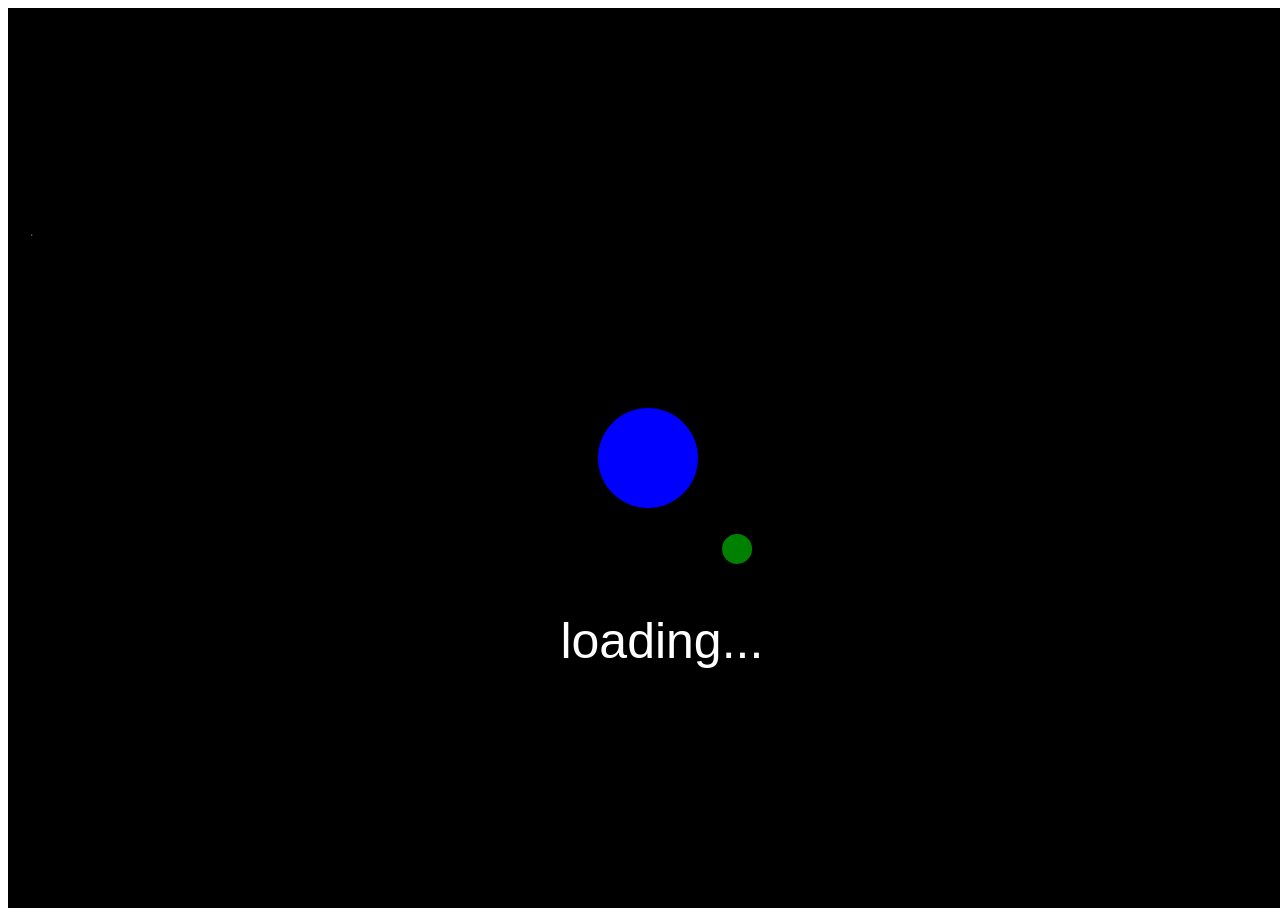
<file: index.html>
<!DOCTYPE html><html lang="en"><head>
    <script src="p5.js"></script>
    <script src="p5.sound.min.js"></script>
    <!--<link rel="stylesheet" type="text/css" href="style.css">-->
    <meta charset="utf-8">
    <title>Solar View</title>
    <link rel = "icon" href = 
    "./assets/solar view.png" 
            type = "image/x-icon">

  </head>
  <body>
      <!--<h1>solar veiw has been moved to <a herf="www.Lawtrostudios.com/solar-veiw">www.Lawtrostudios.com/solar-veiw</a></h1>>-->
      <script src="sketch.js"></script
</body></html>
</file>
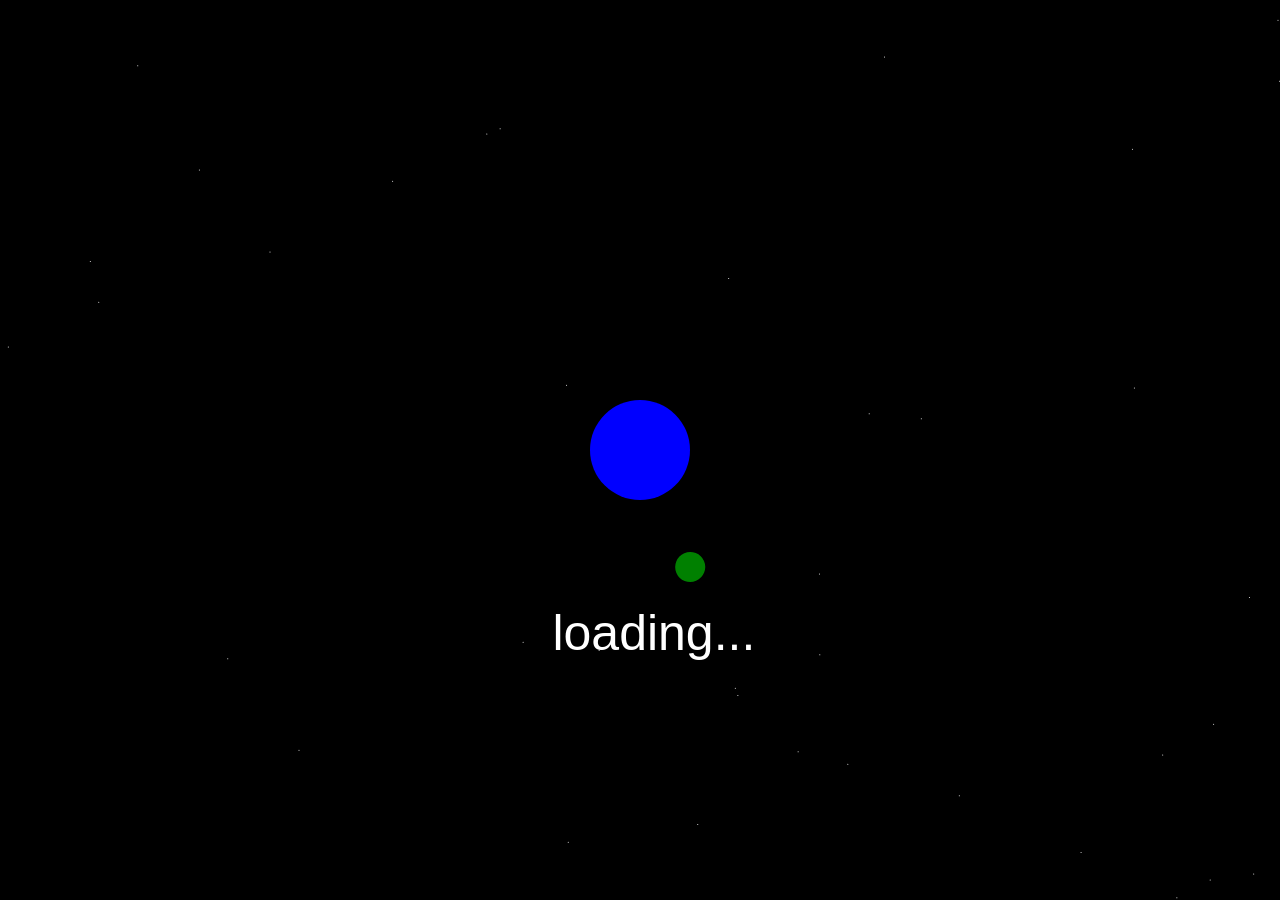
<file: 0.42/index.html>
<!DOCTYPE html><html lang="en"><head>
    <script src="p5.js"></script>
    <script src="p5.sound.min.js"></script>
    <link rel="stylesheet" type="text/css" href="style.css">
    <meta charset="utf-8">
    <title>Solar View</title>
    <link rel = "icon" href = 
    "./assets/solar view.png" 
            type = "image/x-icon">

  </head>
  <body>
    <script src="sketch.js"></script>
</body></html>
</file>
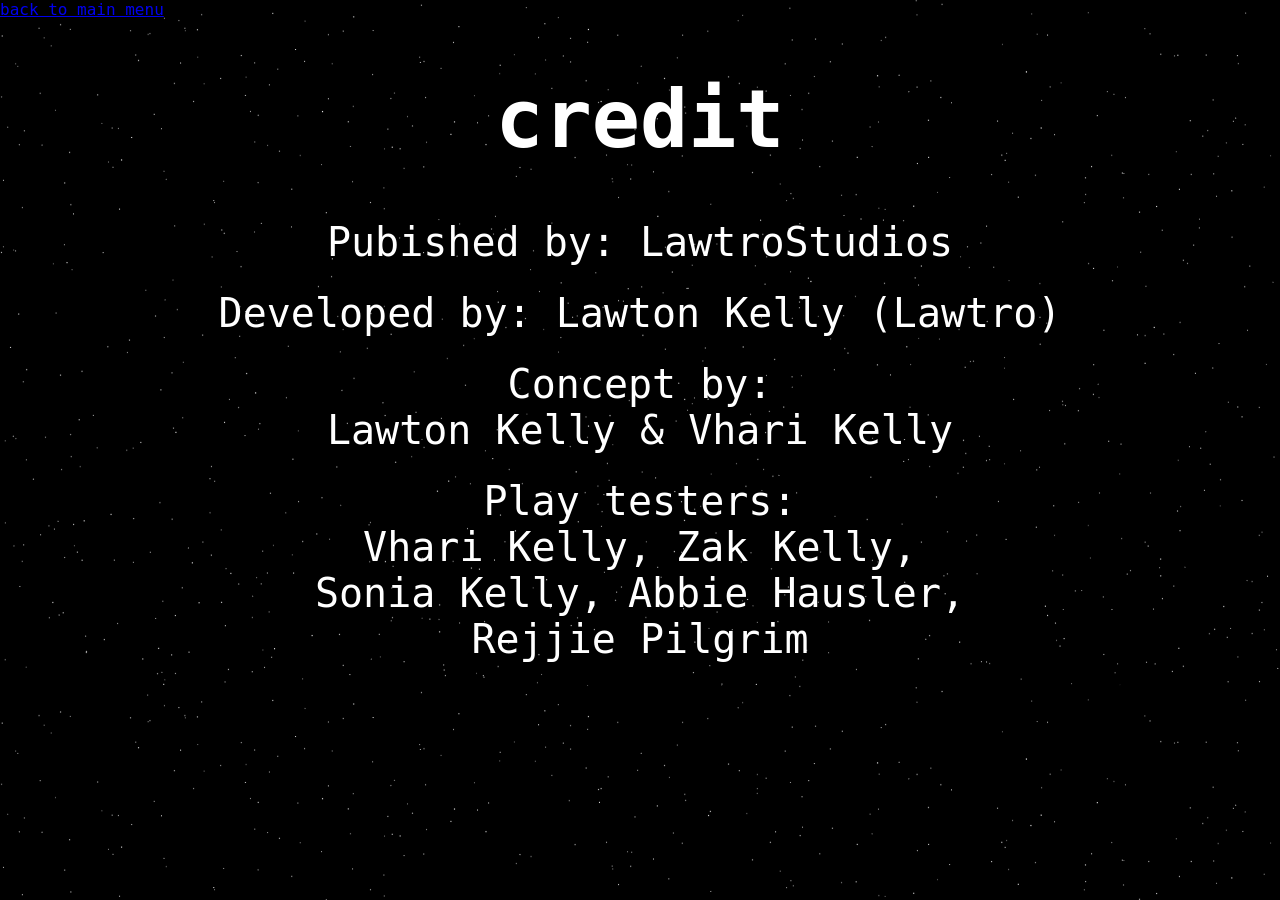
<file: credits.html>
<!DOCTYPE html><html lang="en"><head>
    <link rel="stylesheet" type="text/css" href="style.css">
    <title>Solar View</title>
    <link rel = "icon" href = 
    "./assets/solar view.png" 
            type = "image/x-icon">

  </head>
  <body>
    <body>
    <a href="https://lawtro37.github.io/solar-view/">back to main menu</a>
    <div class="banner">
        <div class="FactsTitle">
            <div class="font">
                <h1>
                    credit
                </h1>
                    <div class="seperator">
                    Pubished by: LawtroStudios<br>
                    </div>
                    <div class="seperator">
                    Developed by: Lawton Kelly (Lawtro)<br>
                    </div>
                    <div class="seperator">
                    Concept by: <br> Lawton Kelly & Vhari Kelly<br>
                    </div>
                    <div class="seperator">
                    Play testers: <br> Vhari Kelly, Zak Kelly, <br> Sonia Kelly, Abbie Hausler, <br> Rejjie Pilgrim
                    </div>
    </div></div></div>
</body></html>
</file>
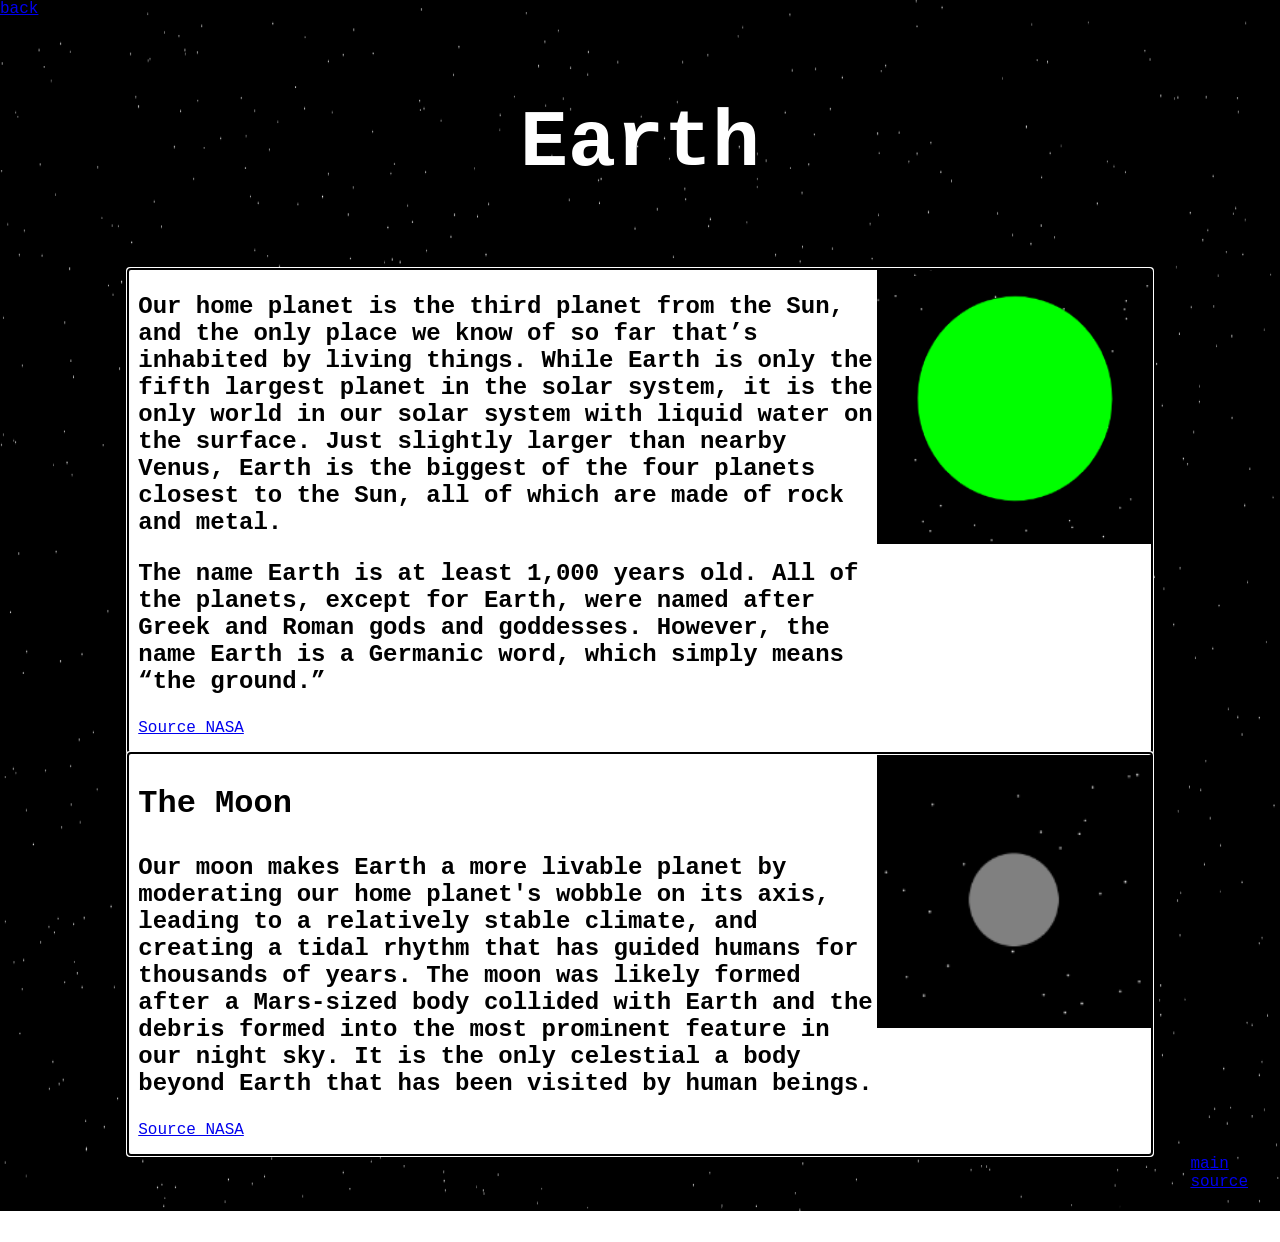
<file: Earth.html>
<!DOCTYPE html><html lang="en">
   <head>
    <link rel="stylesheet" type="text/css" href="style.css">
    <meta charset="utf-8">
    <title>Solar View</title>
    <link rel = "icon" href = 
    "./assets/solar view.png" 
            type = "image/x-icon">
  </head>
<body>
    <a href="https://lawtro37.github.io/solar-view/Facts.html">back </a>
    <div class="FactsTitle">
        <div class="font">
        <h1><p>Earth</p></h1>
        </div></div>
        <div class="facts">
            <div class="fact">
                <h2>
            <p>Our home planet is the third planet from the Sun, and the only place we know of so far that&rsquo;s inhabited by living things. While Earth is only the fifth largest planet in the solar system, it is the only world in our solar system with liquid water on the surface. Just slightly larger than nearby Venus, Earth is the biggest of the four planets closest to the Sun, all of which are made of rock and metal.</p>
            <p>The name Earth is at least 1,000 years old. All of the planets, except for Earth, were named after Greek and Roman gods and goddesses. However, the name Earth is a Germanic word, which simply means “the ground.”</p>
            </h2>
            <a href="https://solarsystem.nasa.gov/planets/earth/overview/"><p>Source NASA</p></a>
        </div>
        <img src="./assets/earth.png" width=275 height=275/>
</div>
    </div>
            <div class="facts">
            <div class="fact">
            <h1><p>The Moon</p></h1>
            <h2>
            <p>Our moon makes Earth a more livable planet by moderating our home planet's wobble on its axis, leading to a relatively stable climate, and creating a tidal rhythm that has guided humans for thousands of years. The moon was likely formed after a Mars-sized body collided with Earth and the debris formed into the most prominent feature in our night sky. It is the only celestial a body beyond Earth that has been visited by human beings.</p>
            </h2>
            <a href="https://www.nasa.gov/moon"><p>Source NASA</p></a>
        </div>
        <img src="./assets/moon.png" width=275 height=275/>
</div>
<div class="right">
    <a href="https://solarsystem.nasa.gov/">main source</a></div>
</body></html>
</file>
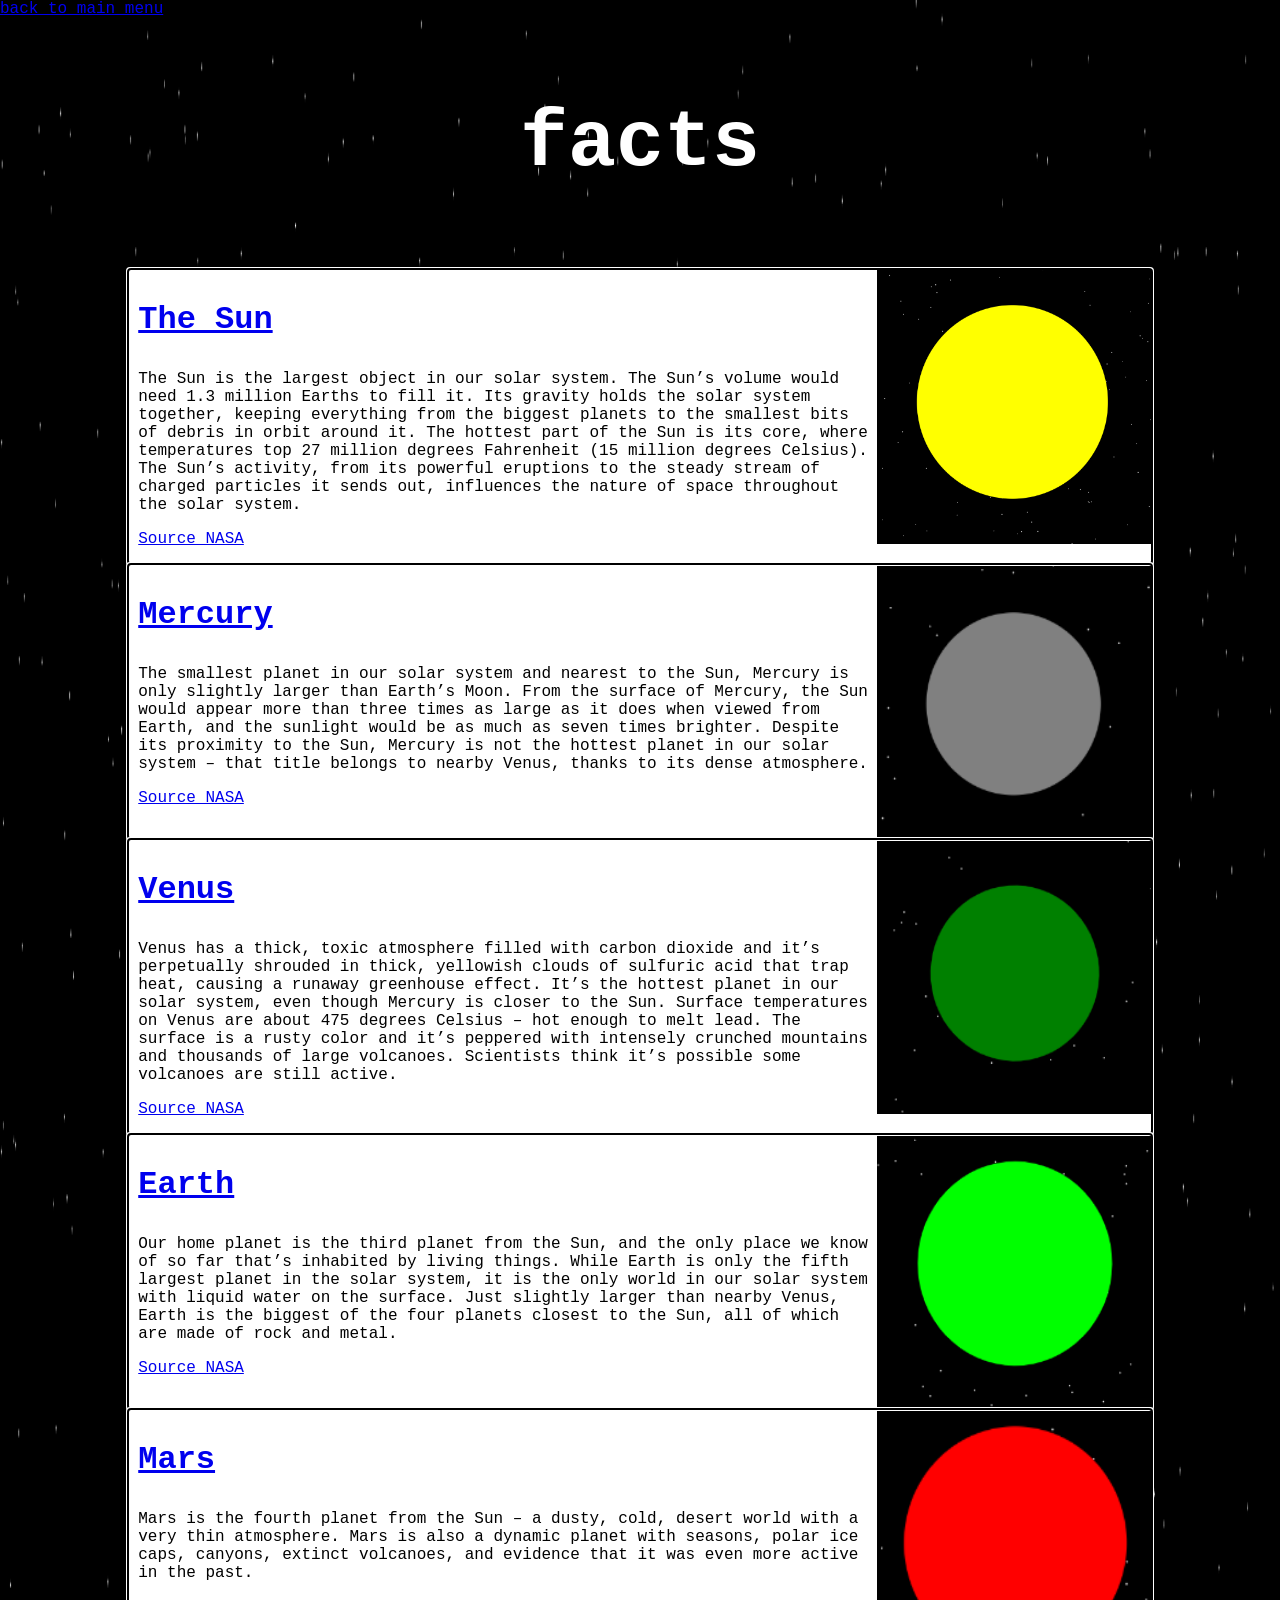
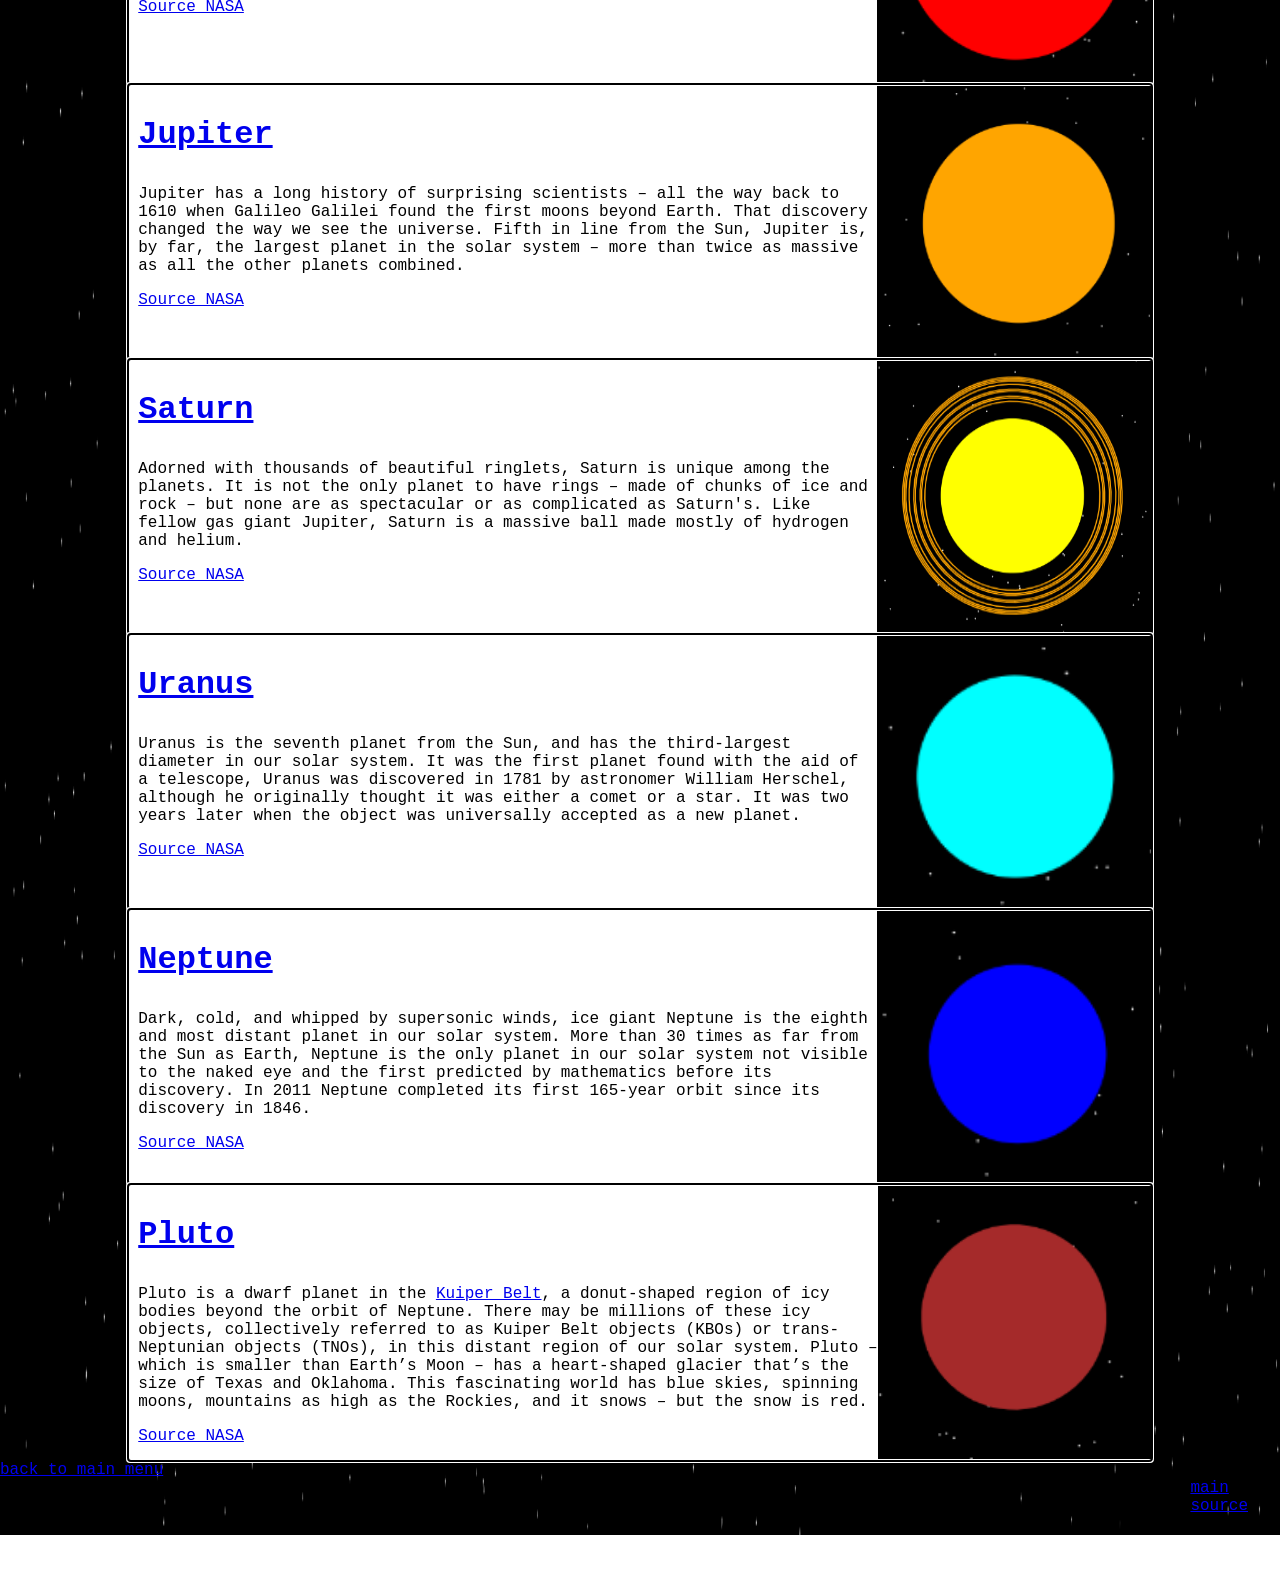
<file: Facts.html>
<!DOCTYPE html>
   <head>
    <link rel="stylesheet" type="text/css" href="style.css">
    <meta charset="utf-8">
    <title>Solar View</title>
    <link rel = "icon" href = 
    "./assets/solar view.png" 
            type = "image/x-icon">
  </head>
  <body>
    <a href="https://lawtro37.github.io/solar-view/">back to main menu</a>
    <div class="banner">
    <div class="FactsTitle">
    <div class="font">
    <h1><p>facts</p></h1>
    </div></div>
        <div class="facts">
            <div class="fact">
                <h1><p><a href="https://lawtro37.github.io/solar-view/Facts.html">The Sun</a></p></h1>
                <p>The Sun is the largest object in our solar system. The Sun&rsquo;s volume would need 1.3 million Earths to fill it. Its gravity holds the solar system together, keeping everything from the biggest planets to the smallest bits of debris in orbit around it. The hottest part of the Sun is its core, where temperatures top 27 million degrees Fahrenheit (15 million degrees Celsius). The Sun&rsquo;s activity, from its powerful eruptions to the steady stream of charged particles it sends out, influences the nature of space throughout the solar system.</p>
                <a href="https://solarsystem.nasa.gov/solar-system/sun/overview/"><p>Source NASA</p></a>
            </div>
            <img src="./assets/sun.png" width=275 height=275/>
    </div>
            <div class="facts">
            <div class="fact">
                <h1><p><a href="https://lawtro37.github.io/solar-view/Mercury.html">Mercury</a></p></h1>
                <p>The smallest planet in our solar system and nearest to the Sun, Mercury is only slightly larger than Earth&rsquo;s Moon. From the surface of Mercury, the Sun would appear more than three times as large as it does when viewed from Earth, and the sunlight would be as much as seven times brighter. Despite its proximity to the Sun, Mercury is not the hottest planet in our solar system &ndash; that title belongs to nearby Venus, thanks to its dense atmosphere.</p>
                <a href="https://solarsystem.nasa.gov/planets/mercury/overview/"><p>Source NASA</p></a>
            </div>
            <img src="./assets/mercury.png" width=275 height=275/>
    </div>
            <div class="facts">
            <div class="fact">
                <h1><p><a href="https://lawtro37.github.io/solar-view/Venus.html">Venus</a></p></h1>
                <p>Venus has a thick, toxic atmosphere filled with carbon dioxide and it&rsquo;s perpetually shrouded in thick, yellowish clouds of sulfuric acid that trap heat, causing a runaway greenhouse effect. It&rsquo;s the hottest planet in our solar system, even though Mercury is closer to the Sun. Surface temperatures on Venus are about 475 degrees Celsius &ndash; hot enough to melt lead. The surface is a rusty color and it&rsquo;s peppered with intensely crunched mountains and thousands of large volcanoes. Scientists think it&rsquo;s possible some volcanoes are still active.</p>
                <a href="https://solarsystem.nasa.gov/planets/venus/overview/"><p>Source NASA</p></a>
            </div>
            <img src="./assets/Venus.png" width=275 height=275/>
    </div>
                <div class="facts">
                <div class="fact">
                <h1><p><a href="https://lawtro37.github.io/solar-view/Earth.html">Earth</a></p></h1>
                <p>Our home planet is the third planet from the Sun, and the only place we know of so far that&rsquo;s inhabited by living things. While Earth is only the fifth largest planet in the solar system, it is the only world in our solar system with liquid water on the surface. Just slightly larger than nearby Venus, Earth is the biggest of the four planets closest to the Sun, all of which are made of rock and metal.</p>
                <a href="https://solarsystem.nasa.gov/planets/earth/overview/"><p>Source NASA</p></a>
            </div>
            <img src="./assets/earth.png" width=275 height=275/>
    </div>
        </div>
                <div class="facts">
                <div class="fact">
                <h1><p><a href="https://lawtro37.github.io/solar-view/mars.html">Mars</a></p></h1>
                <p>Mars is the fourth planet from the Sun – a dusty, cold, desert world with a very thin atmosphere. Mars is also a dynamic planet with seasons, polar ice caps, canyons, extinct volcanoes, and evidence that it was even more active in the past.</p>
                <a href="https://solarsystem.nasa.gov/planets/mars/overview/"><p>Source NASA</p></a>
            </div>
            <img src="./assets/mars.png" width=275 height=275/>
    </div>
        </div>
                <!--<div class="facts">
                <div class="fact">
                <h1><p>The Moon</p></h1>
                <p>Our moon makes Earth a more livable planet by moderating our home planet's wobble on its axis, leading to a relatively stable climate, and creating a tidal rhythm that has guided humans for thousands of years. The moon was likely formed after a Mars-sized body collided with Earth and the debris formed into the most prominent feature in our night sky. It is the only celestial a body beyond Earth that has been visited by human beings.</p>
                <a href="https://www.nasa.gov/moon"><p>Source NASA</p></a>
            </div>
            <img src="./assets/moon.png" width=275 height=275/>
    </div>
            </div>-->
                <div class="facts">
                <div class="fact">
                <h1><p><a href="https://lawtro37.github.io/solar-view/jupiter.html">Jupiter</a></p></h1>
                <p>Jupiter has a long history of surprising scientists &ndash; all the way back to 1610 when Galileo Galilei found the first moons beyond Earth. That discovery changed the way we see the universe. Fifth in line from the Sun, Jupiter is, by far, the largest planet in the solar system &ndash; more than twice as massive as all the other planets combined.</p>
                <a href="https://solarsystem.nasa.gov/planets/jupiter/overview/"><p>Source NASA</p></a>
            </div>
            <img src="./assets/Jupiter.png" width=275 height=275/>
    </div>
        </div>
            </div>
                <div class="facts">
                <div class="fact">
                <h1><p><a href="https://lawtro37.github.io/solar-view/Saturn.html">Saturn</a></p></h1>
                <p>Adorned with thousands of beautiful ringlets, Saturn is unique among the planets. It is not the only planet to have rings &ndash; made of chunks of ice and rock &ndash; but none are as spectacular or as complicated as Saturn&#39;s. Like fellow gas giant Jupiter, Saturn is a massive ball made mostly of hydrogen and helium.</p>
                <a href="https://solarsystem.nasa.gov/planets/saturn/overview/"><p>Source NASA</p></a>
            </div>
            <img src="./assets/saturn.png" width=275 height=275/>
    </div>
                <div class="facts">
                <div class="fact">
                <h1><p><a href="https://lawtro37.github.io/solar-view/Uranus.html">Uranus</a></p></h1>
                <p>Uranus is the seventh planet from the Sun, and has the third-largest diameter in our solar system. It was the first planet found with the aid of a telescope, Uranus was discovered in 1781 by astronomer William Herschel, although he originally thought it was either a comet or a star. It was two years later when the object was universally accepted as a new planet.</p>
                <a href="https://solarsystem.nasa.gov/planets/uranus/overview/"><p>Source NASA</p></a>
            </div>
            <img src="./assets/uranus.png" width=275 height=275/>
    </div>
                <div class="facts">
                <div class="fact">
                <h1><p><a href="https://lawtro37.github.io/solar-view/Neptune.html">Neptune</a></p></h1>
                <p>Dark, cold, and whipped by supersonic winds, ice giant Neptune is the eighth and most distant planet in our solar system. More than 30 times as far from the Sun as Earth, Neptune is the only planet in our solar system not visible to the naked eye and the first predicted by mathematics before its discovery. In 2011 Neptune completed its first 165-year orbit since its discovery in 1846.</p>
                <a href="https://solarsystem.nasa.gov/planets/neptune/overview/"><p>Source NASA</p></a>
            </div>
            <img src="./assets/neptune.png" width=275 height=275/>
    </div>
                <div class="facts">
                <div class="fact">
                <h1><p><a href="https://lawtro37.github.io/solar-view/pluto.html">Pluto</a></p></h1>
                <p>Pluto is a dwarf planet in the <a href="https://solarsystem.nasa.gov/solar-system/kuiper-belt/overview/">Kuiper Belt</a>, a donut-shaped region of icy bodies beyond the orbit of Neptune. There may be millions of these icy objects, collectively referred to as Kuiper Belt objects (KBOs) or trans-Neptunian objects (TNOs), in this distant region of our solar system. Pluto &ndash; which is smaller than Earth&rsquo;s Moon &ndash; has a heart-shaped glacier that&rsquo;s the size of Texas and Oklahoma. This fascinating world has blue skies, spinning moons, mountains as high as the Rockies, and it snows &ndash; but the snow is red.</p>
                <a href="https://solarsystem.nasa.gov/planets/dwarf-planets/pluto/overview/"><p>Source NASA</p></a>
            </div>
            <img src="./assets/pluto.png" width=275 height=275/>
    </div>
        <a href="https://lawtro37.github.io/solar-view/">back to main menu</a>
        <div class="right">
        <a href="https://solarsystem.nasa.gov/">main source</a>
    </div>
</body></html>
</file>
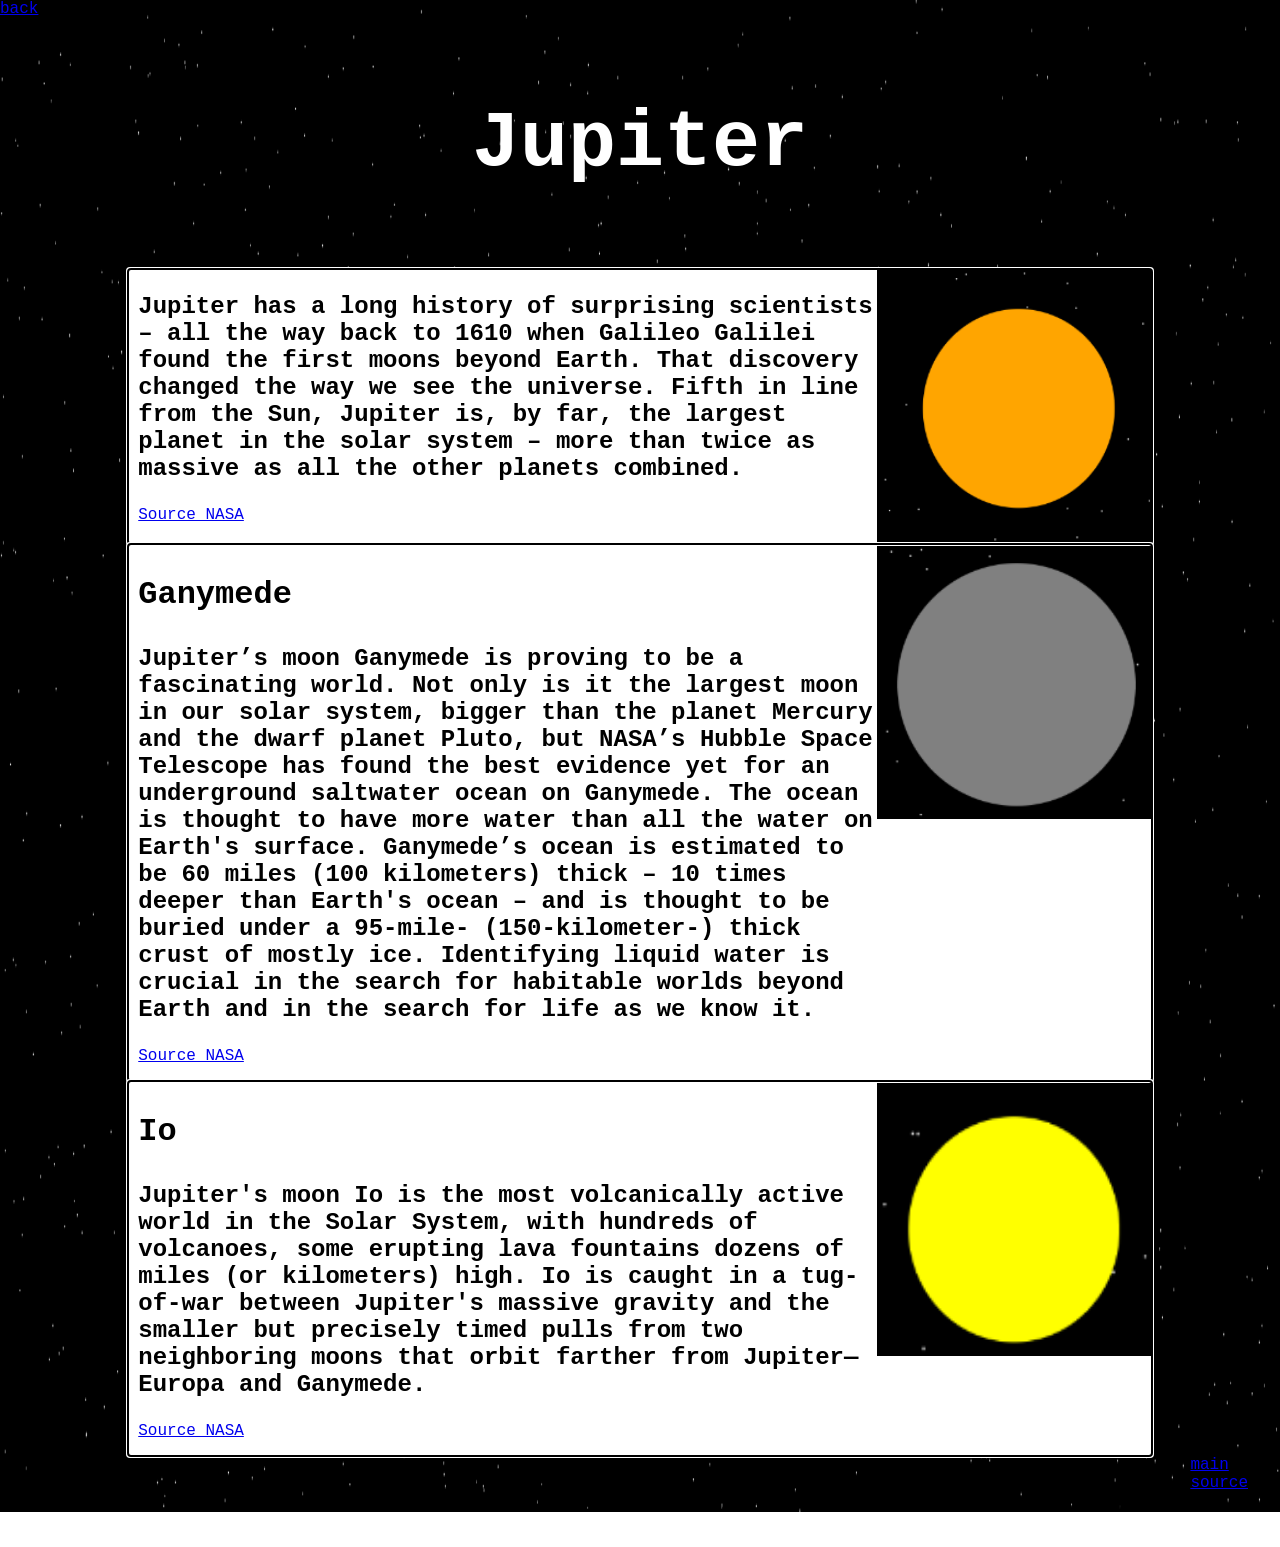
<file: jupeter.html>
<!DOCTYPE html><html lang="en">
   <head>
    <link rel="stylesheet" type="text/css" href="style.css">
    <meta charset="utf-8">
    <title>Solar View</title>
    <link rel = "icon" href = 
    "./assets/solar view.png" 
            type = "image/x-icon">
  </head>
<body>
    <a href="https://lawtro37.github.io/solar-view/Facts.html">back </a>
    <div class="FactsTitle">
        <div class="font">
        <h1><p>Jupiter</p></h1>
        </div></div>
            <div class="facts">
                <div class="fact">
                <h2><p>Jupiter has a long history of surprising scientists &ndash; all the way back to 1610 when Galileo Galilei found the first moons beyond Earth. That discovery changed the way we see the universe. Fifth in line from the Sun, Jupiter is, by far, the largest planet in the solar system &ndash; more than twice as massive as all the other planets combined.</p>
                </h2><a href="https://solarsystem.nasa.gov/planets/jupiter/overview/"><p>Source NASA</p></a>
            </div>
            <img src="./assets/Jupiter.png" width=275 height=275/>
    </div>
            <div class="facts">
            <div class="fact">
            <h1><p>Ganymede</p></h1>
            <h2>
            <p>Jupiter’s moon Ganymede is proving to be a fascinating world. Not only is it the largest moon in our solar system, bigger than the planet Mercury and the dwarf planet Pluto, but NASA’s Hubble Space Telescope has found the best evidence yet for an underground saltwater ocean on Ganymede. The ocean is thought to have more water than all the water on Earth's surface. Ganymede’s ocean is estimated to be 60 miles (100 kilometers) thick – 10 times deeper than Earth's ocean – and is thought to be buried under a 95-mile- (150-kilometer-) thick crust of mostly ice. Identifying liquid water is crucial in the search for habitable worlds beyond Earth and in the search for life as we know it.</p>
            </h2>
            <a href="https://solarsystem.nasa.gov/moons/jupiter-moons/ganymede/in-depth/"><p>Source NASA</p></a>
        </div>
        <img src="./assets/granade.png" width=275 height=275/>
</div>
            <div class="facts">
            <div class="fact">
            <h1><p>Io</p></h1>
            <h2>
            <p>Jupiter's moon Io is the most volcanically active world in the Solar System, with hundreds of volcanoes, some erupting lava fountains dozens of miles (or kilometers) high. Io is caught in a tug-of-war between Jupiter's massive gravity and the smaller but precisely timed pulls from two neighboring moons that orbit farther from Jupiter—Europa and Ganymede.</p>
            </h2>
            <a href="https://solarsystem.nasa.gov/moons/jupiter-moons/io/overview/"><p>Source NASA</p></a>
        </div>
        <img src="./assets/Io.png" width=275 height=275/>
</div>
<div class="right">
    <a href="https://solarsystem.nasa.gov/">main source</a></div>
</body></html>
</file>
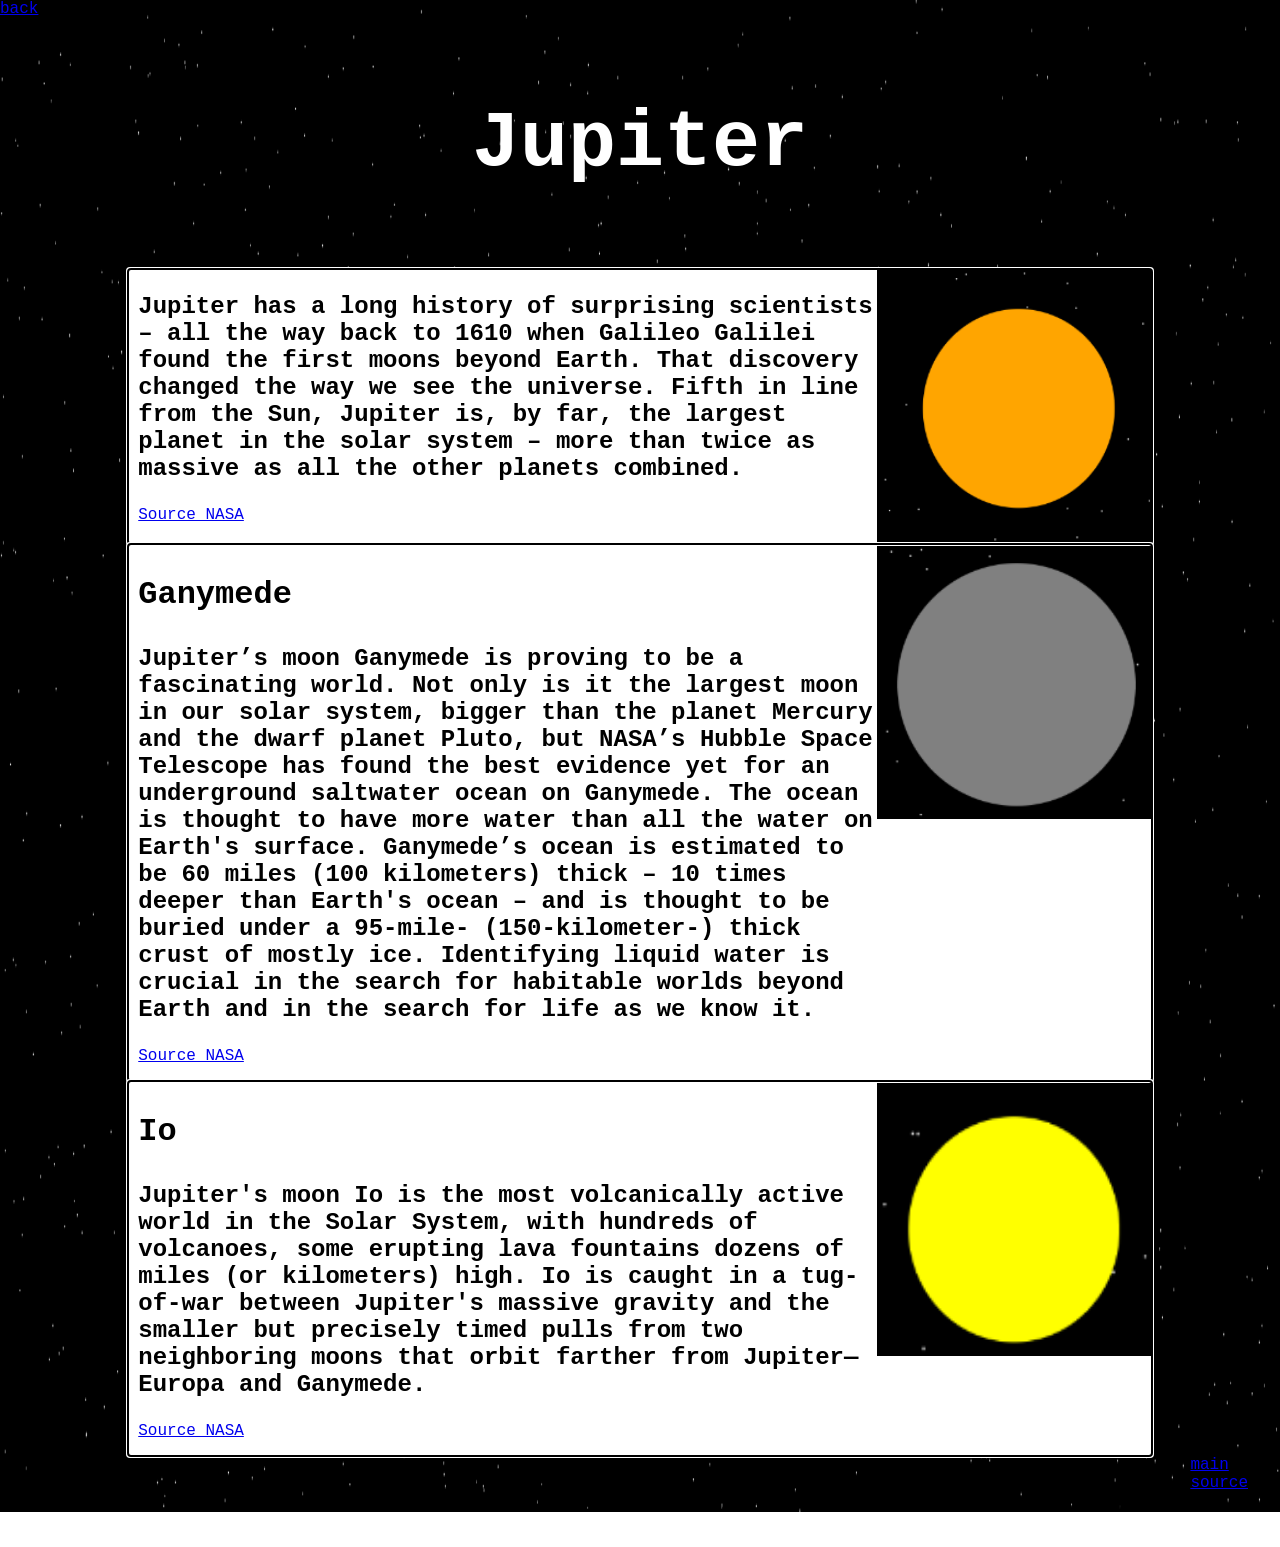
<file: jupiter.html>
<!DOCTYPE html><html lang="en">
   <head>
    <link rel="stylesheet" type="text/css" href="style.css">
    <meta charset="utf-8">
    <title>Solar View</title>
    <link rel = "icon" href = 
    "./assets/solar view.png" 
            type = "image/x-icon">
  </head>
<body>
    <a href="https://lawtro37.github.io/solar-view/Facts.html">back </a>
    <div class="FactsTitle">
        <div class="font">
        <h1><p>Jupiter</p></h1>
        </div></div>
            <div class="facts">
                <div class="fact">
                <h2><p>Jupiter has a long history of surprising scientists &ndash; all the way back to 1610 when Galileo Galilei found the first moons beyond Earth. That discovery changed the way we see the universe. Fifth in line from the Sun, Jupiter is, by far, the largest planet in the solar system &ndash; more than twice as massive as all the other planets combined.</p>
                </h2><a href="https://solarsystem.nasa.gov/planets/jupiter/overview/"><p>Source NASA</p></a>
            </div>
            <img src="./assets/Jupiter.png" width=275 height=275/>
    </div>
            <div class="facts">
            <div class="fact">
            <h1><p>Ganymede</p></h1>
            <h2>
            <p>Jupiter’s moon Ganymede is proving to be a fascinating world. Not only is it the largest moon in our solar system, bigger than the planet Mercury and the dwarf planet Pluto, but NASA’s Hubble Space Telescope has found the best evidence yet for an underground saltwater ocean on Ganymede. The ocean is thought to have more water than all the water on Earth's surface. Ganymede’s ocean is estimated to be 60 miles (100 kilometers) thick – 10 times deeper than Earth's ocean – and is thought to be buried under a 95-mile- (150-kilometer-) thick crust of mostly ice. Identifying liquid water is crucial in the search for habitable worlds beyond Earth and in the search for life as we know it.</p>
            </h2>
            <a href="https://solarsystem.nasa.gov/moons/jupiter-moons/ganymede/in-depth/"><p>Source NASA</p></a>
        </div>
        <img src="./assets/granade.png" width=275 height=275/>
</div>
            <div class="facts">
            <div class="fact">
            <h1><p>Io</p></h1>
            <h2>
            <p>Jupiter's moon Io is the most volcanically active world in the Solar System, with hundreds of volcanoes, some erupting lava fountains dozens of miles (or kilometers) high. Io is caught in a tug-of-war between Jupiter's massive gravity and the smaller but precisely timed pulls from two neighboring moons that orbit farther from Jupiter—Europa and Ganymede.</p>
            </h2>
            <a href="https://solarsystem.nasa.gov/moons/jupiter-moons/io/overview/"><p>Source NASA</p></a>
        </div>
        <img src="./assets/Io.png" width=275 height=275/>
</div>
<div class="right">
    <a href="https://solarsystem.nasa.gov/">main source</a></div>
</body></html>
</file>
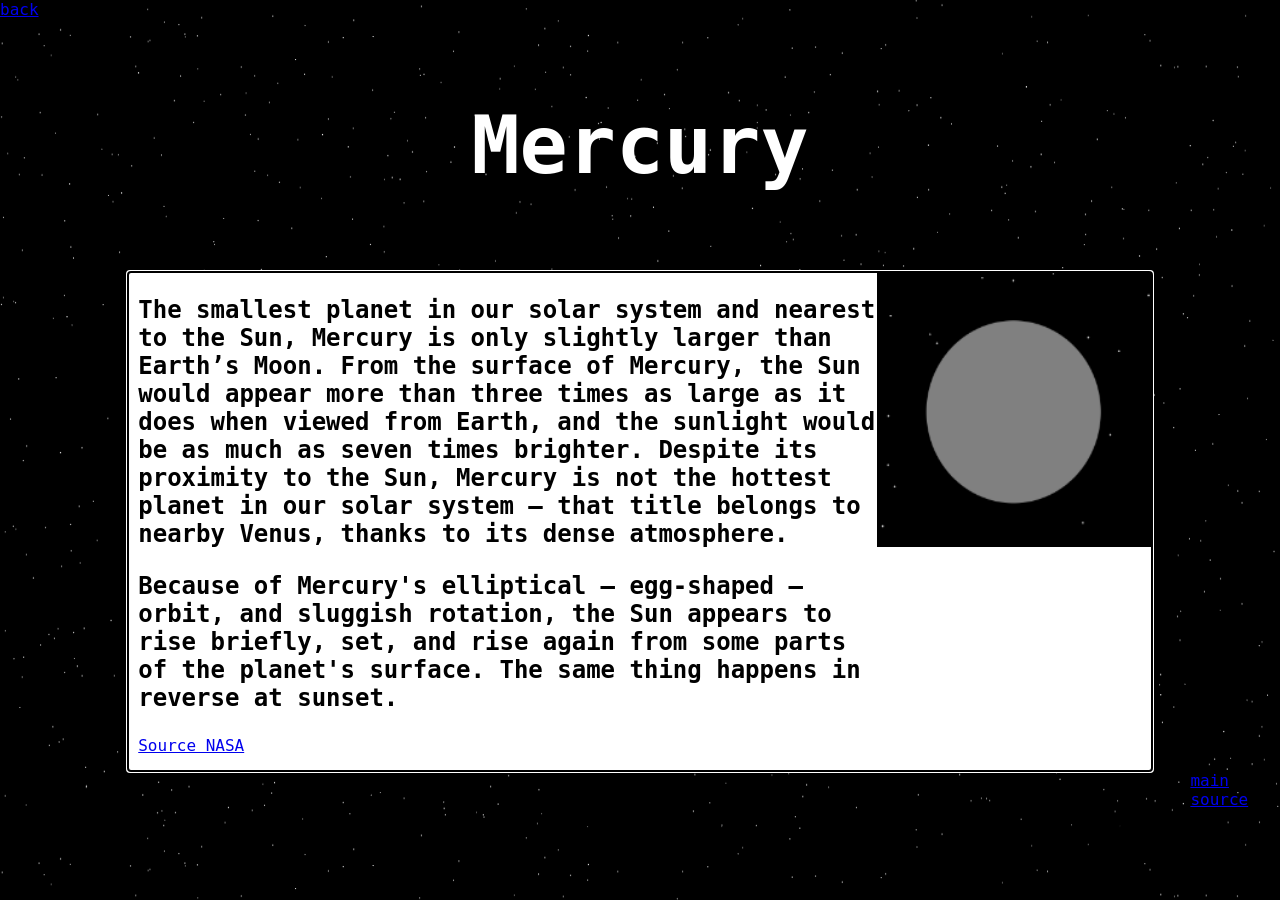
<file: Mercury.html>
<!DOCTYPE html><html lang="en">
   <head>
    <link rel="stylesheet" type="text/css" href="./style.css">
    <meta charset="utf-8">
    <title>Solar View</title>
    <link rel = "icon" href = 
    "./assets/solar view.png" 
            type = "image/x-icon">
  </head>
<body>
    <div class="banner">
        <a href="https://lawtro37.github.io/solar-view/Facts.html">back </a>
        <div class="FactsTitle">
        <div class="font">
        <h1><p>Mercury</p></h1>
        </div></div>
<div class="facts">
    <div class="fact">
        <!--<h1><p><a>Mercury</a></p></h1>-->
        <h2><p>The smallest planet in our solar system and nearest to the Sun, Mercury is only slightly larger than Earth&rsquo;s Moon. From the surface of Mercury, the Sun would appear more than three times as large as it does when viewed from Earth, and the sunlight would be as much as seven times brighter. Despite its proximity to the Sun, Mercury is not the hottest planet in our solar system &ndash; that title belongs to nearby Venus, thanks to its dense atmosphere.</p>
        <p>Because of Mercury's elliptical – egg-shaped – orbit, and sluggish rotation, the Sun appears to rise briefly, set, and rise again from some parts of the planet's surface. The same thing happens in reverse at sunset.</p>
        </h2>
        <a href="https://solarsystem.nasa.gov/planets/mercury/overview/"><p>Source NASA</p></a>
    </div>
    <img src="./assets/mercury.png" width=275 height=275/>
</div>       
<div class="right">
<a href="https://solarsystem.nasa.gov/">main source</a></div>
</body></html>
</file>
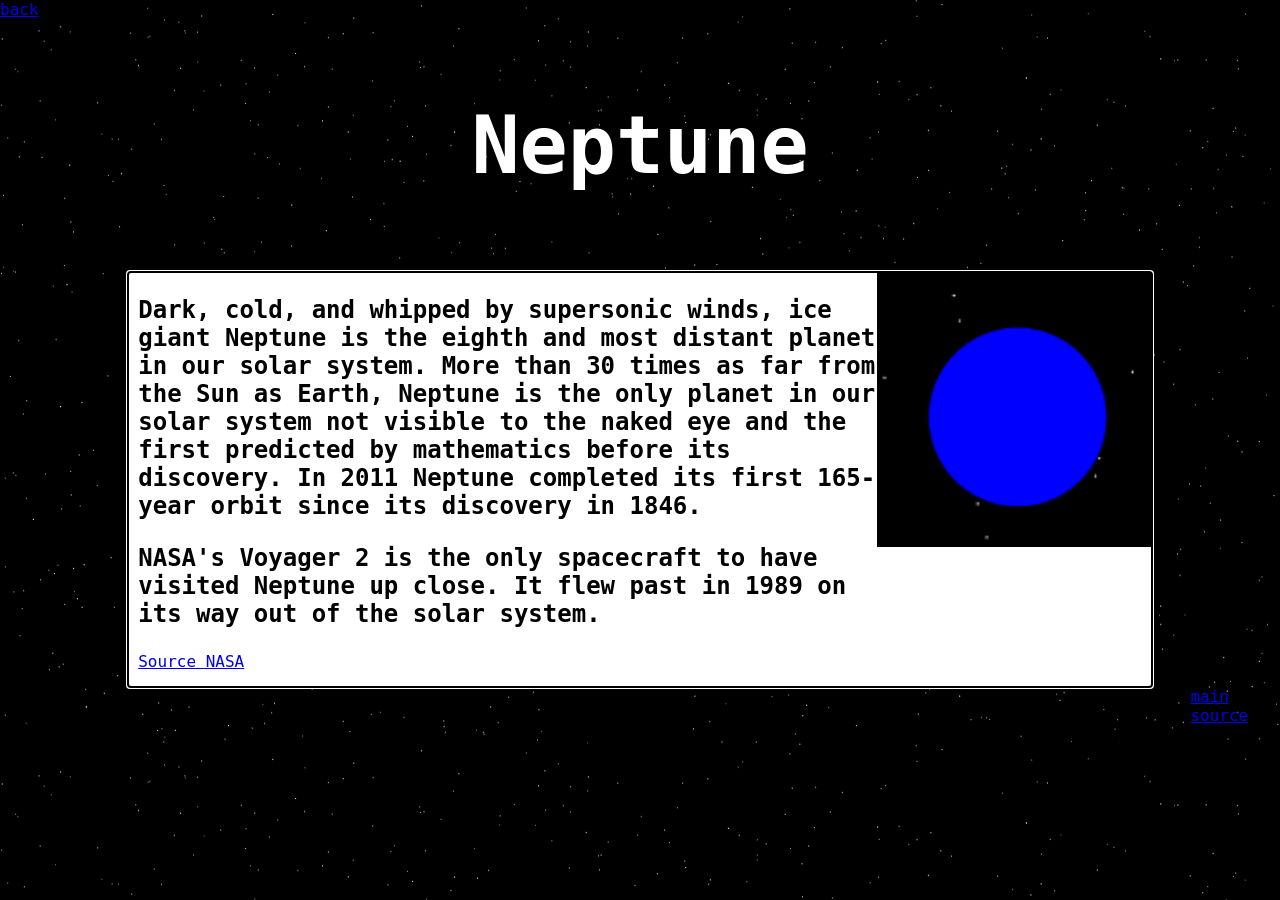
<file: Neptune.html>
<!DOCTYPE html><html lang="en">
   <head>
    <link rel="stylesheet" type="text/css" href="style.css">
    <meta charset="utf-8">
    <title>Solar View</title>
    <link rel = "icon" href = 
    "./assets/solar view.png" 
            type = "image/x-icon">
  </head>
<body>
    <a href="https://lawtro37.github.io/solar-view/Facts.html">back </a>
    <div class="FactsTitle">
        <div class="font">
        <h1><p>Neptune</p></h1>
        </div></div>
        <div class="facts">
            <div class="fact">
            <h2><p>Dark, cold, and whipped by supersonic winds, ice giant Neptune is the eighth and most distant planet in our solar system. More than 30 times as far from the Sun as Earth, Neptune is the only planet in our solar system not visible to the naked eye and the first predicted by mathematics before its discovery. In 2011 Neptune completed its first 165-year orbit since its discovery in 1846.</p>
            <p>NASA's Voyager 2 is the only spacecraft to have visited Neptune up close. It flew past in 1989 on its way out of the solar system.</p>
            </h2>
            <a href="https://solarsystem.nasa.gov/planets/neptune/overview/"><p>Source NASA</p></a>
        </div>
        <img src="./assets/neptune.png" width=275 height=275/>
</div>
<div class="right">
    <a href="https://solarsystem.nasa.gov/">main source</a></div>
</body></html>
</file>
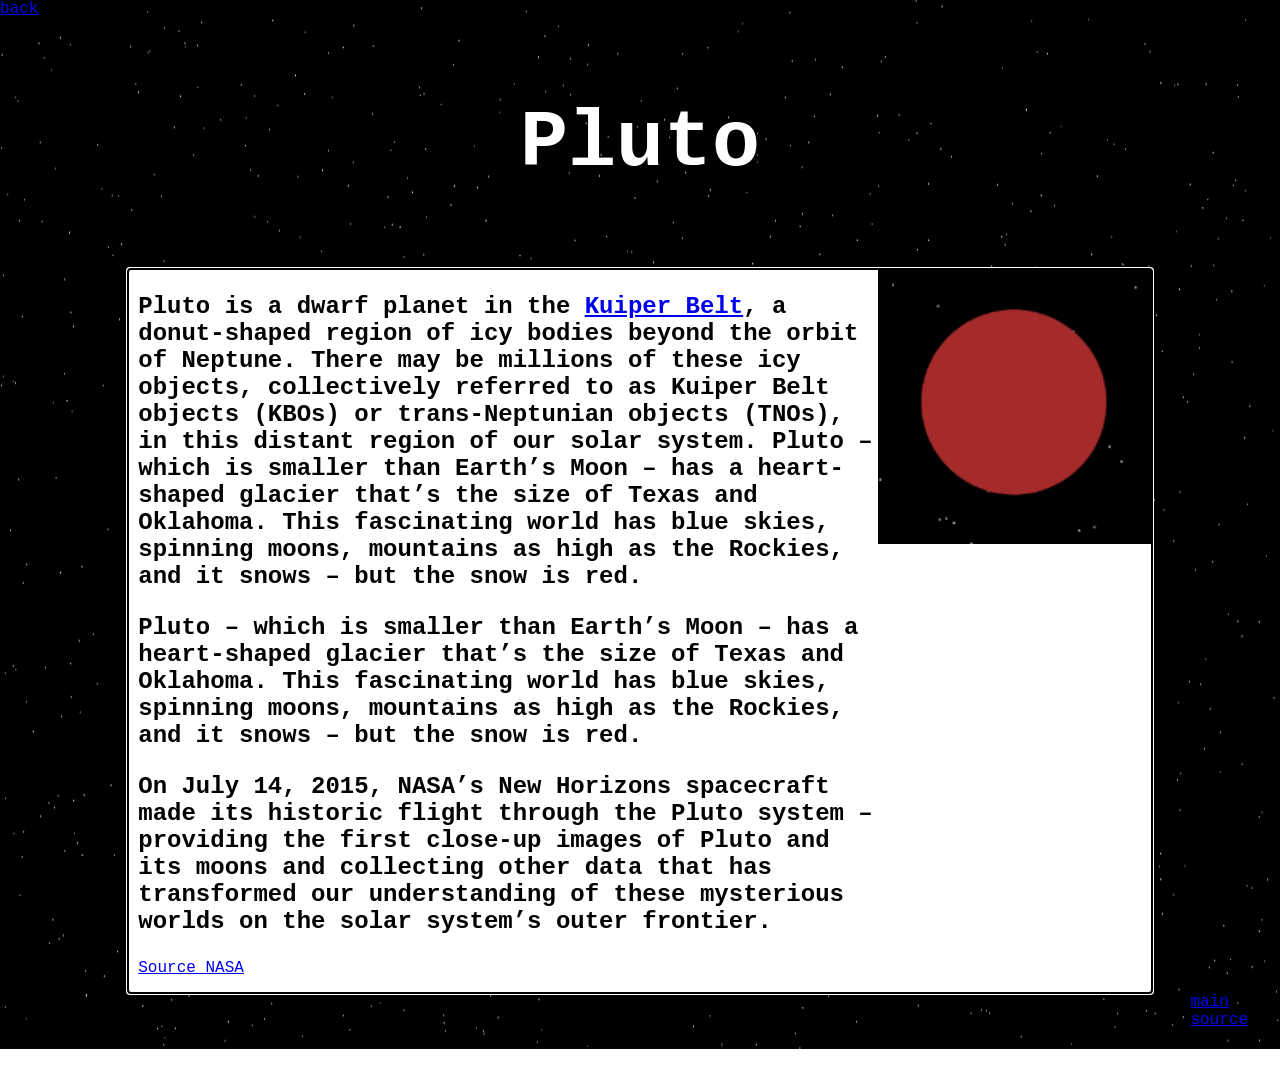
<file: pluto.html>
<!DOCTYPE html><html lang="en">
   <head>
    <link rel="stylesheet" type="text/css" href="style.css">
    <meta charset="utf-8">
    <title>Solar View</title>
    <link rel = "icon" href = 
    "./assets/solar view.png" 
            type = "image/x-icon">
  </head>
<body>
    <a href="https://lawtro37.github.io/solar-view/Facts.html">back </a>
    <div class="FactsTitle">
        <div class="font">
        <h1><p>Pluto</p></h1>
        </div></div>
        <div class="facts">
            <div class="fact">
            <h2><p>Pluto is a dwarf planet in the <a href="https://solarsystem.nasa.gov/solar-system/kuiper-belt/overview/">Kuiper Belt</a>, a donut-shaped region of icy bodies beyond the orbit of Neptune. There may be millions of these icy objects, collectively referred to as Kuiper Belt objects (KBOs) or trans-Neptunian objects (TNOs), in this distant region of our solar system. Pluto &ndash; which is smaller than Earth&rsquo;s Moon &ndash; has a heart-shaped glacier that&rsquo;s the size of Texas and Oklahoma. This fascinating world has blue skies, spinning moons, mountains as high as the Rockies, and it snows &ndash; but the snow is red.</p>
            <p>Pluto – which is smaller than Earth’s Moon – has a heart-shaped glacier that’s the size of Texas and Oklahoma. This fascinating world has blue skies, spinning moons, mountains as high as the Rockies, and it snows – but the snow is red.</p>
            <p>On July 14, 2015, NASA’s New Horizons spacecraft made its historic flight through the Pluto system – providing the first close-up images of Pluto and its moons and collecting other data that has transformed our understanding of these mysterious worlds on the solar system’s outer frontier.</p>
            </h2><a href="https://solarsystem.nasa.gov/planets/dwarf-planets/pluto/overview/"><p>Source NASA</p></a>
        </div>
        <img src="./assets/pluto.png" width=275 height=275/>
</div>
<div class="right">
    <a href="https://solarsystem.nasa.gov/">main source</a></div>
</body></html>
</file>
<file: style.css>
html, body {
  margin: 0;
  padding: 0;
  font-family: 'Space Mono', monospace;
}

body {
  background-image:url("./assets/stars.png");
  background-size: 100% 100%;
}
canvas {
  display: block;
  font-family: 'Space Mono', monospace;
}

@font-face {
  font-family: 'Space Mono', monospace;
  src: url(./assets/Space_Mono/SpaceMono-Regular.ttf);
}

.font {
  font-size: 40px;
  color: white;
  font-family: 'Space Mono', monospace;
  font-style: normal;
  text-align: center;
}

.FactsTitle
{
  display: flex;
  flex-wrap: wrap;
  justify-content: space-around
}

.banner {
  background-image: "./assets/stars.png";
  background-size: 100%;
}

.facts {
  background-color: white;
  display: flex; 
  margin-left: 10%;
  margin-right: 10%;
  outline: auto;
  outline-color: black;
}

.image{
  display: flex;
  justify-content: right;
  margin-top: 10px;
  margin-left: 35%;
  margin-right: 10px;
}

.title{
  margin-left: 37.5%;
  outline: auto;
}

.fact{
  justify-content: flex-start;
  margin-left: 1%;
}

.right{
  justify-content: flex-end;
  margin-left: 93%;
  margin-bottom: 20px;
}

.whiteBG{
  background-color: white;
}

.backText{
  color: black;
}

.seperator{
  padding-bottom: 25px;
}
</file>
<file: 0.42/style.css>
html, body {
  margin: 0;
  padding: 0;
  font-family: 'Space Mono', monospace;
}

body {
  background-image:url("./assets/stars.png");
  background-size: 100% 100%;
}
canvas {
  display: block;
  font-family: 'Space Mono', monospace;
}

@font-face {
  font-family: 'Space Mono', monospace;
  src: url(./assets/Space_Mono/SpaceMono-Regular.ttf);
}

.font {
  font-size: 40px;
  color: white;
  font-family: 'Space Mono', monospace;
  font-style: normal;
  text-align: center;
}

.FactsTitle
{
  display: flex;
  flex-wrap: wrap;
  justify-content: space-around
}

.banner {
  background-image: "./assets/stars.png";
  background-size: 100%;
}

.facts {
  background-color: white;
  display: flex; 
  margin-left: 10%;
  margin-right: 10%;
  outline: auto;
  outline-color: black;
}

.image{
  display: flex;
  justify-content: right;
  margin-top: 10px;
  margin-left: 35%;
  margin-right: 10px;
}

.title{
  margin-left: 37.5%;
  outline: auto;
}

.fact{
  justify-content: flex-start;
  margin-left: 1%;
}

.right{
  justify-content: flex-end;
  margin-left: 93%;
  margin-bottom: 20px;
}

.whiteBG{
  background-color: white;
}

.backText{
  color: black;
}

.seperator{
  padding-bottom: 25px;
}
</file>
